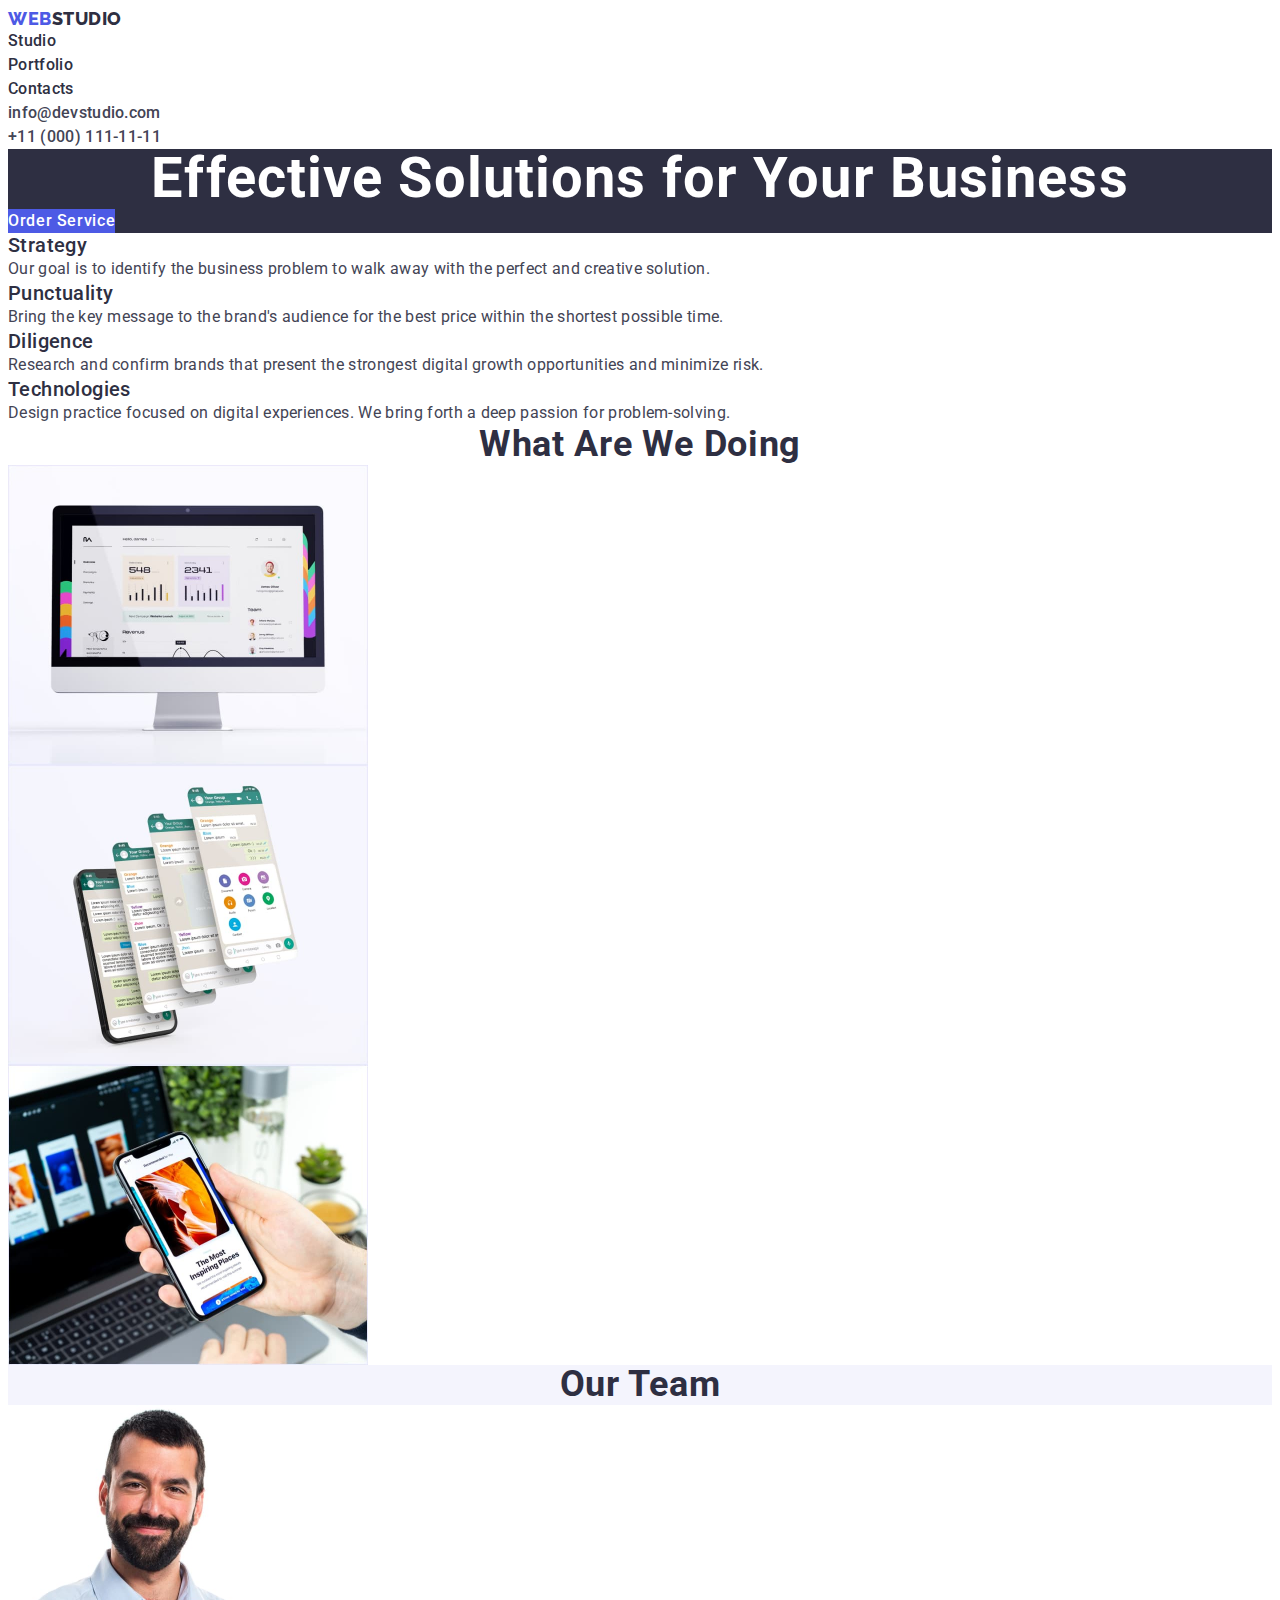
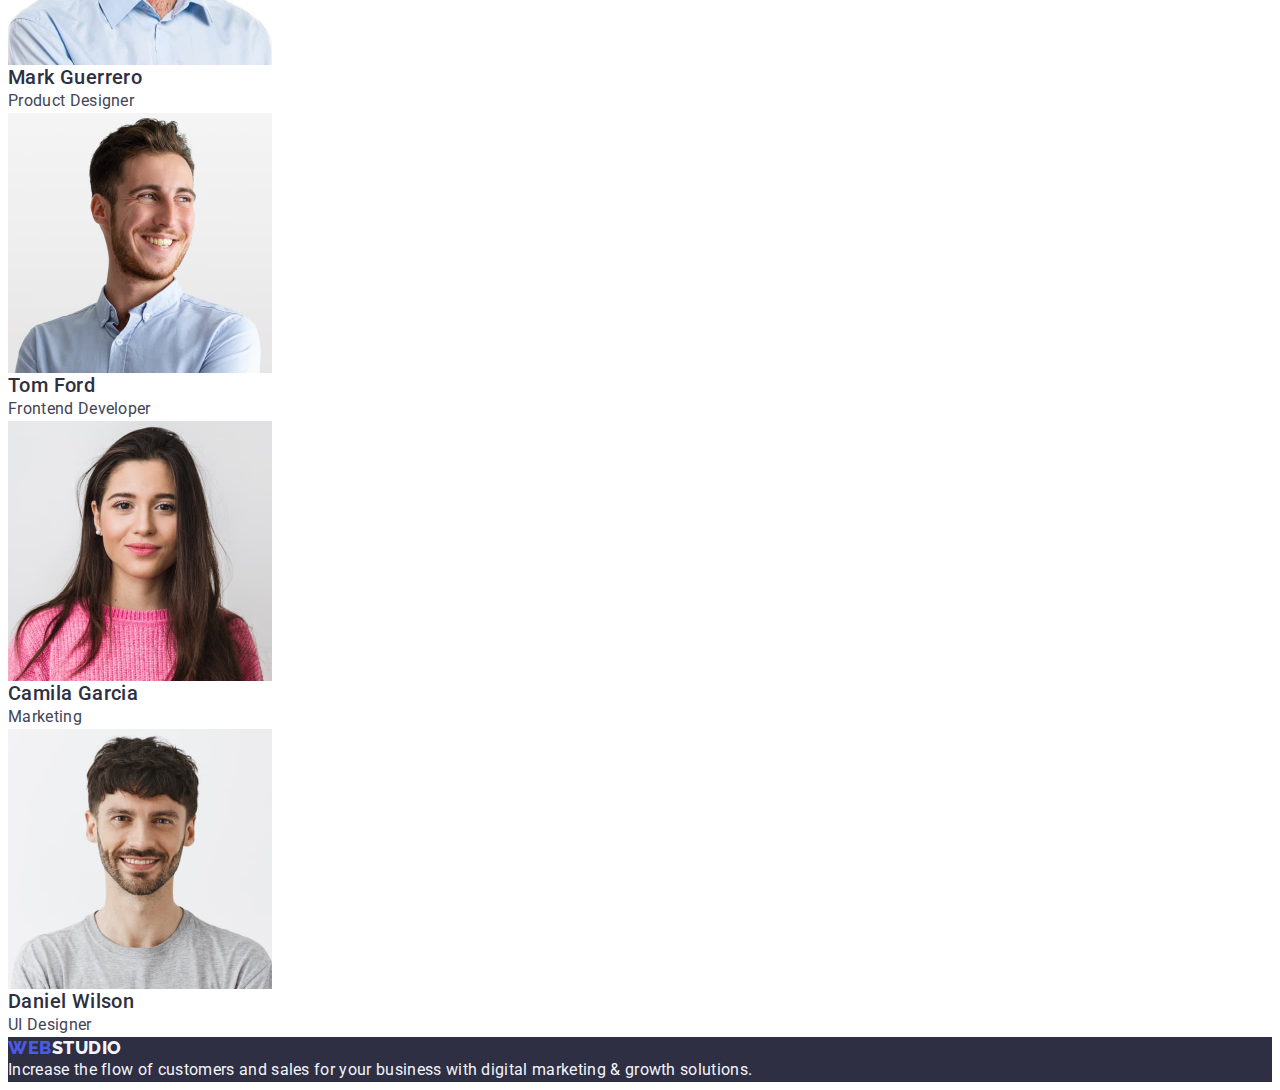
<file: index.html>
<!DOCTYPE html>
<html lang="en">
  <head>
    <meta charset="UTF-8" />
    <meta http-equiv="X-UA-Compatible" content="IE=edge" />
    <meta name="viewport" content="width=device-width, initial-scale=1.0" />
    <title>Webstudio</title>
    <link
      rel="stylesheet"
      href="https://cdnjs.cloudflare.com/ajax/libs/modern-normalize/1.1.0/modern-normalize.min.css"
      integrity="sha512-wpPYUAdjBVSE4KJnH1VR1HeZfpl1ub8YT/NKx4PuQ5NmX2tKuGu6U/JRp5y+Y8XG2tV+wKQpNHVUX03MfMFn9Q=="
      crossorigin="anonymous"
      referrerpolicy="no-referrer"
    />
    <link rel="preconnect" href="https://fonts.googleapis.com" />
    <link rel="preconnect" href="https://fonts.gstatic.com" crossorigin />
    <link
      href="https://fonts.googleapis.com/css2?family=Raleway:wght@800&family=Roboto:wght@400;500;700;900&display=swap"
      rel="stylesheet"
    />
    <link rel="stylesheet" href="./css/styles.css" />
  </head>
  <body>
    <header class="header">
      <nav class="list">
        <a class="logo link" href="./index.html"
          >Web<span class="logo-text">Studio</span></a
        >
        <ul class="nav-menu list">
          <li>
            <a class="menu-link link" href="./index.html">Studio</a>
          </li>
          <li>
            <a class="menu-link link" href="./portfolio.html">Portfolio</a>
          </li>
          <li>
            <a class="menu-link link" href="">Contacts</a>
          </li>
        </ul>
      </nav>

      <address class="address">
        <ul class="list">
          <li>
            <a class="contact link" href="mailto:info@devstudio.com"
              >info@devstudio.com</a
            >
          </li>
          <li>
            <a class="contact link" href="tel:+110001111111"
              >+11 (000) 111-11-11</a
            >
          </li>
        </ul>
      </address>
    </header>
    <main>
      <!-- Hero -->
      <section class="hero">
        <h1 class="hero-title">Effective Solutions for Your Business</h1>
        <button class="hero-btn" type="button">Order Service</button>
      </section>
      <!-- Section 1 -->
      <section class="feature">
        <h2 class="hidden" hidden>Images</h2>
        <ul class="list">
          <li>
            <h3 class="feature-title">Strategy</h3>
            <p class="feature-text">
              Our goal is to identify the business problem to walk away with the
              perfect and creative solution.
            </p>
          </li>
          <li>
            <h3 class="feature-title">Punctuality</h3>
            <p class="feature-text">
              Bring the key message to the brand's audience for the best price
              within the shortest possible time.
            </p>
          </li>
          <li>
            <h3 class="feature-title">Diligence</h3>
            <p class="feature-text">
              Research and confirm brands that present the strongest digital
              growth opportunities and minimize risk.
            </p>
          </li>
          <li>
            <h3 class="feature-title">Technologies</h3>
            <p class="feature-text">
              Design practice focused on digital experiences. We bring forth a
              deep passion for problem-solving.
            </p>
          </li>
        </ul>
      </section>
      <!-- Section 2 -->
      <section class="tech">
        <h2 class="tech-title">What are we doing</h2>
        <ul class="list">
          <li>
            <img src="./images/images_71-2.jpg" width="360" alt="Computer" />
          </li>
          <li>
            <img src="./images/images_71-1.jpg" width="360" alt="Phone" />
          </li>
          <li>
            <img
              src="./images/images_71.jpg"
              width="360"
              alt="Competer  and phone"
            />
          </li>
        </ul>
      </section>
      <!-- Section 3 -->
      <section class="team">
        <h2 class="team-title">Our Team</h2>
        <ul class="list">
          <li class="team-list">
            <img src="./images/images-3.jpg" width="264" alt="Mark Guerrero" />
            <h3 class="team-title-name">Mark Guerrero</h3>
            <p class="team-text">Product Designer</p>
          </li>
          <li class="team-list">
            <img src="./images/images-2.jpg" width="264" alt="Tom Ford" />
            <h3 class="team-title-name">Tom Ford</h3>
            <p class="team-text">Frontend Developer</p>
          </li>
          <li class="team-list">
            <img src="./images/images-1.jpg" width="264" alt="Camila Garcia" />
            <h3 class="team-title-name">Camila Garcia</h3>
            <p class="team-text">Marketing</p>
          </li>
          <li class="team-list">
            <img src="./images/images.jpg" width="264" alt="Daniel Wilson" />
            <h3 class="team-title-name">Daniel Wilson</h3>
            <p class="team-text">UI Designer</p>
          </li>
        </ul>
      </section>
    </main>
    <footer class="footer">
      <!-- Logo -->
      <a class="logo link" href="./index.html"
        >Web<span class="logo-studio">Studio</span></a
      >
      <p class="footer-text">
        Increase the flow of customers and sales for your business with digital
        marketing & growth solutions.
      </p>
    </footer>
  </body>
</html>
</file>
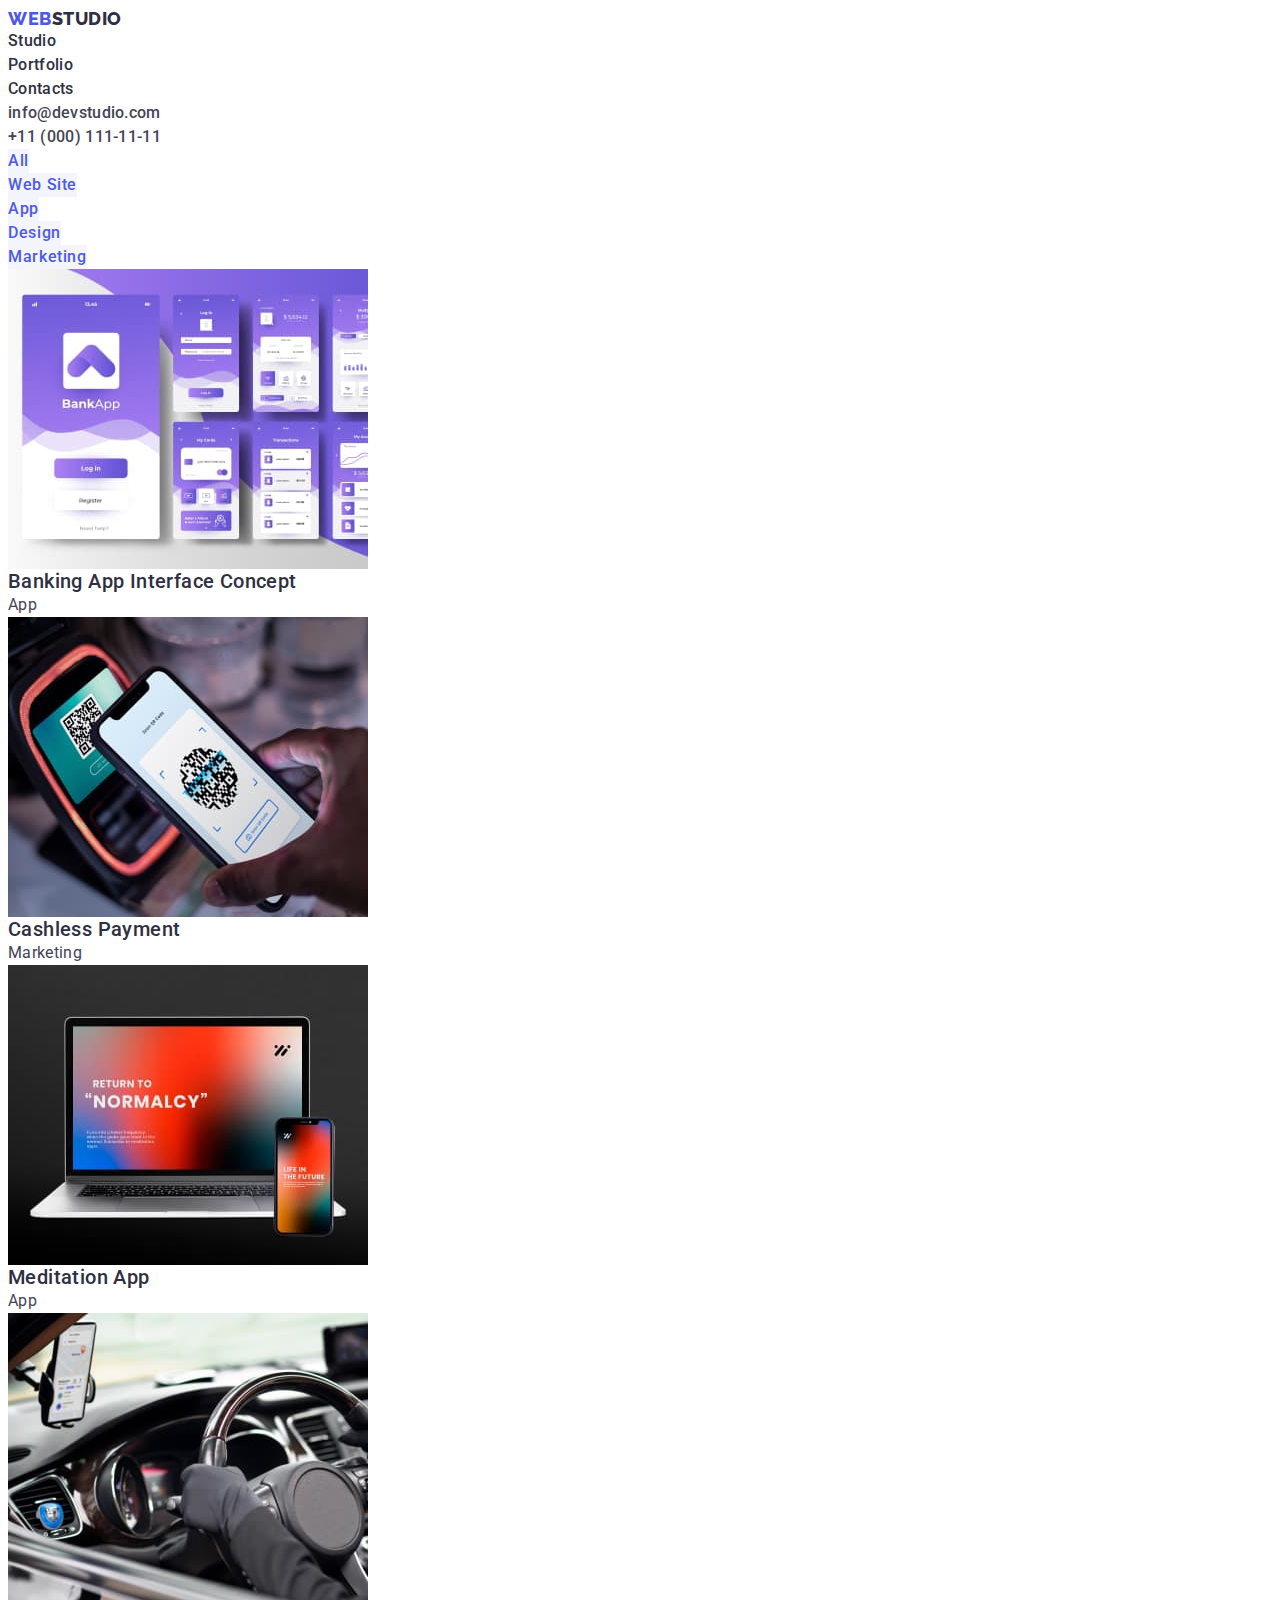
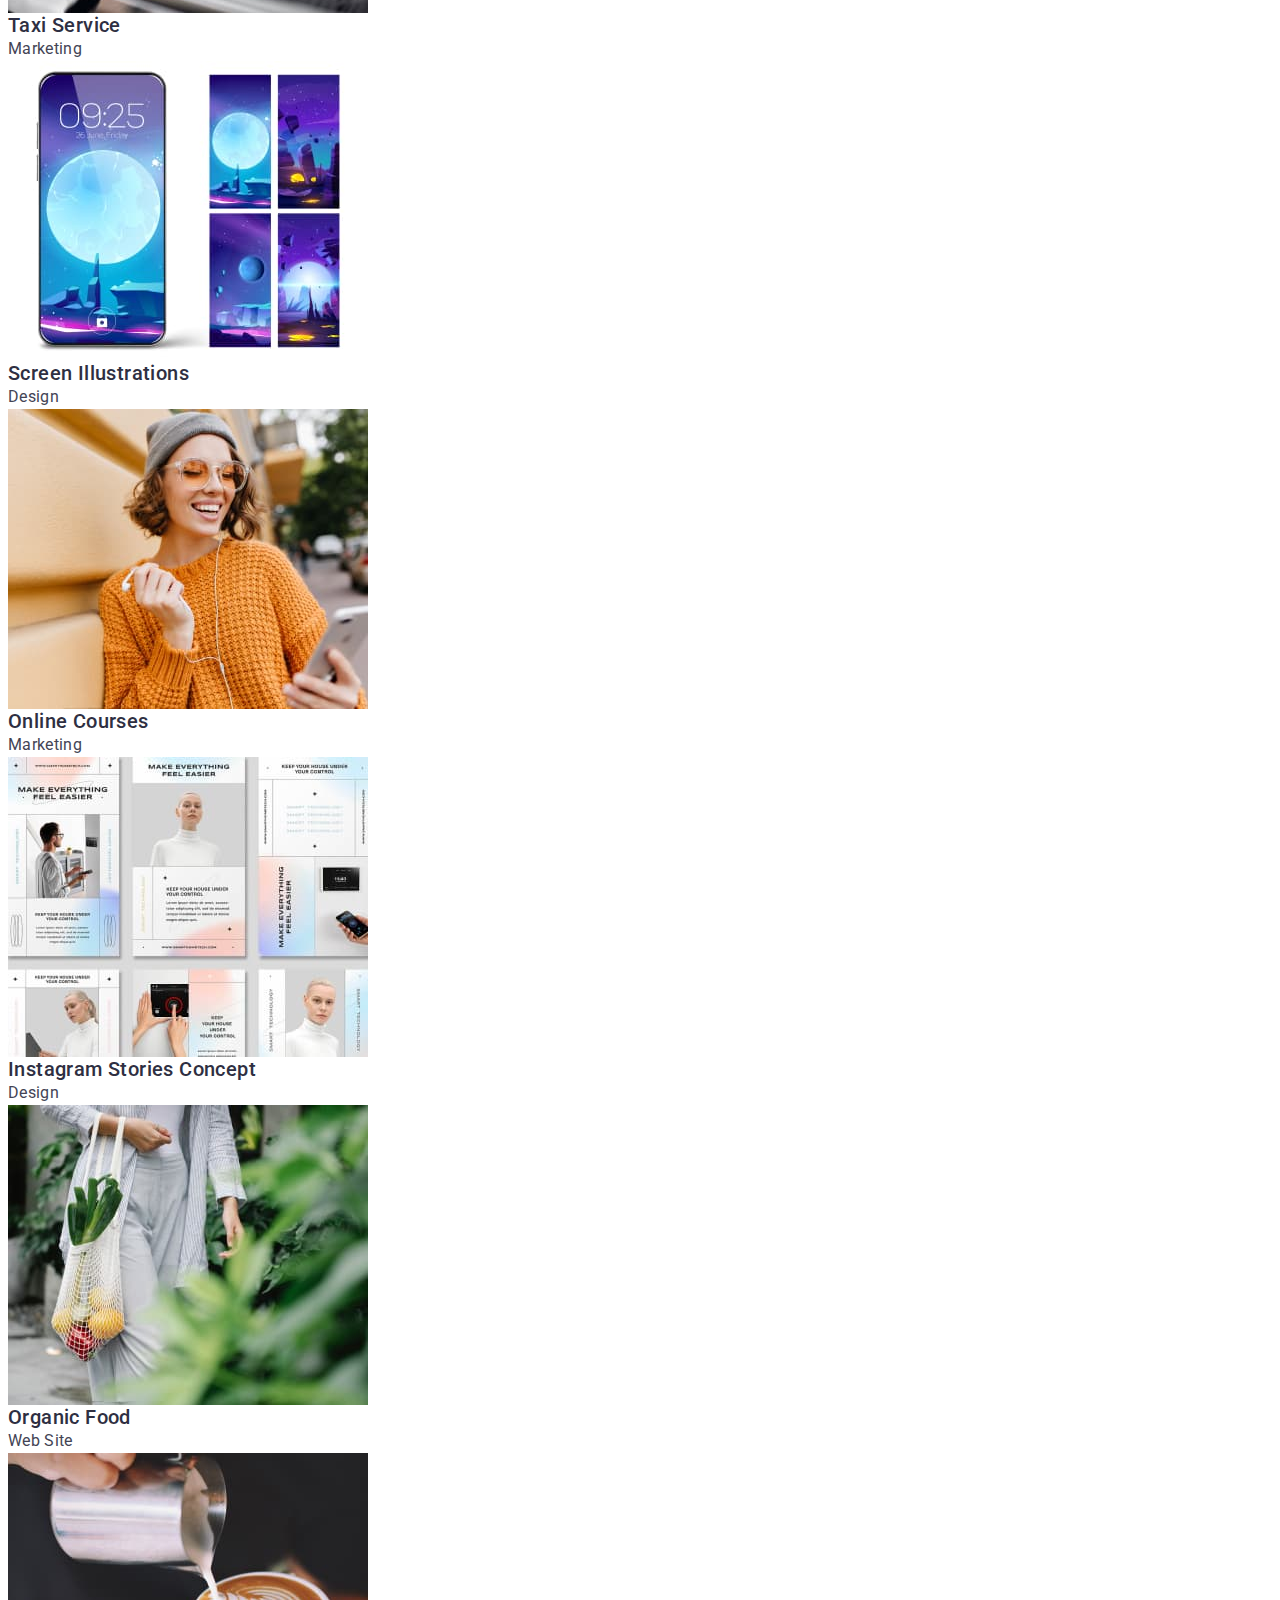
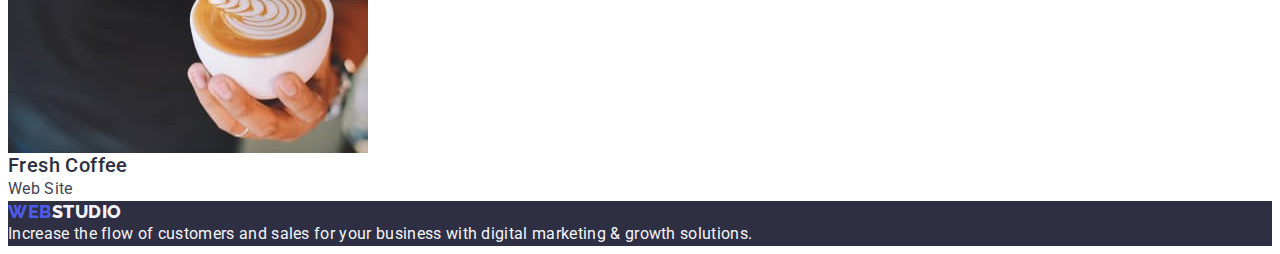
<file: portfolio.html>
<!DOCTYPE html>
<html lang="en">
  <head>
    <meta charset="UTF-8" />
    <meta http-equiv="X-UA-Compatible" content="IE=edge" />
    <meta name="viewport" content="width=device-width, initial-scale=1.0" />
    <title>Webstudio</title>
    <link
      rel="stylesheet"
      href="https://cdnjs.cloudflare.com/ajax/libs/modern-normalize/1.1.0/modern-normalize.min.css"
      integrity="sha512-wpPYUAdjBVSE4KJnH1VR1HeZfpl1ub8YT/NKx4PuQ5NmX2tKuGu6U/JRp5y+Y8XG2tV+wKQpNHVUX03MfMFn9Q=="
      crossorigin="anonymous"
      referrerpolicy="no-referrer"
    />
    <link rel="preconnect" href="https://fonts.googleapis.com" />
    <link rel="preconnect" href="https://fonts.gstatic.com" crossorigin />
    <link
      href="https://fonts.googleapis.com/css2?family=Raleway:wght@800&family=Roboto:wght@400;500;700;900&display=swap"
      rel="stylesheet"
    />
    <link rel="stylesheet" href="./css/styles.css" />
  </head>
  <body>
    <header class="header">
      <nav class="list">
        <a class="logo link" href="./index.html"
          >Web<span class="logo-text">Studio</span></a
        >
        <ul class="nav-menu list">
          <li>
            <a class="menu-link link" href="./index.html">Studio</a>
          </li>
          <li>
            <a class="menu-link link" href="./portfolio.html">Portfolio</a>
          </li>
          <li>
            <a class="menu-link link" href="">Contacts</a>
          </li>
        </ul>
      </nav>

      <address class="address">
        <ul class="list">
          <li>
            <a class="contact link" href="mailto:info@devstudio.com"
              >info@devstudio.com</a
            >
          </li>
          <li>
            <a class="contact link" href="tel:+110001111111"
              >+11 (000) 111-11-11</a
            >
          </li>
        </ul>
      </address>
    </header>
    <main>
      <section class="portfolio">
        <h1 hidden>Portfolio</h1>
        <ul class="list">
          <li><button class="portfolio-btn" type="button">All</button></li>
          <li><button class="portfolio-btn" type="button">Web Site</button></li>
          <li><button class="portfolio-btn" type="button">App</button></li>
          <li><button class="portfolio-btn" type="button">Design</button></li>
          <li>
            <button class="portfolio-btn" type="button">Marketing</button>
          </li>
        </ul>

        <ul class="list">
          <li>
            <a class="link" href="">
              <img src="./images/img-8.jpg" width="360" alt="Banking" />
              <h2 class="portfolio-title">Banking App Interface Concept</h2>
              <p class="portfolio-text">App</p>
            </a>
          </li>
          <li>
            <a class="link" href="">
              <img src="./images/img-7.jpg" width="360" alt="Cashless" />
              <h2 class="portfolio-title">Cashless Payment</h2>
              <p class="portfolio-text">Marketing</p>
            </a>
          </li>
          <li>
            <a class="link" href="">
              <img src="./images/img-6.jpg" width="360" alt="App" />
              <h2 class="portfolio-title">Meditation App</h2>
              <p class="portfolio-text">App</p></a
            >
          </li>
          <li>
            <a class="link" href="">
              <img src="./images/img-5.jpg" width="360" alt="Taxi" />
              <h2 class="portfolio-title">Taxi Service</h2>
              <p class="portfolio-text">Marketing</p></a
            >
          </li>
          <li>
            <a class="link" href="">
              <img src="./images/img-4.jpg" width="360" alt="Screen" />
              <h2 class="portfolio-title">Screen Illustrations</h2>
              <p class="portfolio-text">Design</p></a
            >
          </li>
          <li>
            <a class="link" href="">
              <img src="./images/img-3.jpg" width="360" alt="Courses" />
              <h2 class="portfolio-title">Online Courses</h2>
              <p class="portfolio-text">Marketing</p></a
            >
          </li>
          <li>
            <a class="link" href="">
              <img src="./images/img-2.jpg" width="360" alt="Stories" />
              <h2 class="portfolio-title">Instagram Stories Concept</h2>
              <p class="portfolio-text">Design</p></a
            >
          </li>
          <li>
            <a class="link" href="">
              <img src="./images/img-1.jpg" width="360" alt="Food" />
              <h2 class="portfolio-title">Organic Food</h2>
              <p class="portfolio-text">Web Site</p></a
            >
          </li>
          <li>
            <a class="link" href="">
              <img src="./images/img.jpg" width="360" alt="Coffee" />
              <h2 class="portfolio-title">Fresh Coffee</h2>
              <p class="portfolio-text">Web Site</p></a
            >
          </li>
        </ul>
      </section>
    </main>
    <footer class="footer">
      <!-- Logo -->
      <a class="logo link" href="./index.html"
        >Web<span class="logo-studio">Studio</span></a
      >
      <p class="footer-text">
        Increase the flow of customers and sales for your business with digital
        marketing & growth solutions.
      </p>
    </footer>
  </body>
</html>
</file>
<file: css/styles.css>
:root {
    --main-color:#ffffff;
    --accent-color: #4D5AE5;
    --title-color: #2E2F42;
    --text-color: #434455;
    --hover-color: #404bbf;
    --primary-color: #2E2F42;
    --secondary-color: #F4F4FD;
    --background-color: #ffffff;
}

ul {
    list-style: none;
    padding: 0;
    margin: 0;
}

a {
    color: inherit;
    text-decoration: none;
}

h1,
h2,
h3,
p {
    margin: 0;
}

img {
    display: block;
}

button {
    padding: 0;
    border: none;
    background-color: transparent;
    font: inherit;
    cursor: pointer;
}

address {
    font-style: normal;
}

body {
    font-family: 'Roboto', sans-serif;
    font-size: 16px;
    font-weight: 500;
    color: var(--text-color);
    background-color: var(--background-color);
}

.list {
    list-style: none;
}

.link {
    text-decoration: none;
}

.logo{
    font-family: 'Raleway', sans-serif;
        font-weight: 800;
        font-size: 18px;
        line-height: 1.17;
        letter-spacing: 0.03em;
        text-transform: uppercase;
        color: var(--accent-color);
}

.logo-text{
    color: var(--title-color);
}

.logo-studio {
    color: var(--secondary-color);
}



.menu-link {
    font-weight: 500;
    font-size: 16px;
    line-height: 1.5;
    letter-spacing: 0.02em;
    color: var(--title-color);
}

.menu-link:hover, .menu-link:focus{
    color: var(--hover-color);
}

.contact{
    font-weight: 500;
    font-size: 16px;
    line-height: 1.5;
    letter-spacing: 0.02em;
    color: var(--text-color);
}

.contact:hover,
.contact:focus {
    color: var(--hover-color);
}

.hero{
    background-color: var(--primary-color);
}

.hero-title{
        font-weight: 700;
        font-size: 56px;
        line-height: 1.07;
        text-align: center;
        letter-spacing: 0.02em;
        color: var(--main-color);
}

.hero-btn{
    font-weight: 500;
    font-size: 16px;
    line-height: 1.5;
    letter-spacing: 0.04em;
    color: var(--main-color);
     background-color: var(--accent-color);
}

.hero-btn:hover,
.hero-btn:focus {
    background-color: var(--hover-color);
}

.feature-title{
    font-weight: 500;
    font-size: 20px;
    line-height: 1.2;
    letter-spacing: 0.02em;
    color: var(--title-color);
}

.feature-text{
    font-weight: 400;
    font-size: 16px;
    line-height: 1.5;
    letter-spacing: 0.02em;
    color: var(--text-color);
}

.tech-title{
    font-weight: 700;
    font-size: 36px;
    line-height: 1.11;
    text-align: center;
    letter-spacing: 0.02em;
    text-transform: capitalize;
    color: var(--title-color);
}

.team{
    background-color: var(--secondary-color);
}

.team-title{
font-weight: 700;
    font-size: 36px;
    line-height: 1.11;
    text-align: center;
    letter-spacing: 0.02em;
    text-transform: capitalize;
    color: var(--title-color);
}

.team-list{
    background-color: var(--background-color);
}

.team-title-name{
    font-weight: 500;
    font-size: 20px;
    line-height: 1.2;
    letter-spacing: 0.02em;
    color: var(--title-color);
}

.team-text{
    font-weight: 400;
    font-size: 16px;
    line-height: 1.5;
    letter-spacing: 0.02em;
    color: var(--text-color);
}

.portfolio-btn{
    font-weight: 500;
    font-size: 16px;
    line-height: 1.5;
    letter-spacing: 0.04em;
    color: var(--accent-color);
    background-color: var(--secondary-color);
}

.portfolio-btn:hover,
.portfolio-btn:focus {
    color: var(--main-color);
    background-color: var(--hover-color);
}

.portfolio-title{
    font-weight: 500;
    font-size: 20px;
    line-height: 1.2;
    letter-spacing: 0.02em;
    color: var(--title-color);
}

.portfolio-text{
    font-weight: 400;
    font-size: 16px;
    line-height: 1.5;
    letter-spacing: 0.02em;
    color: var(--text-color);
}

.footer{
    background-color: var(--primary-color) ;
}

.footer-text{
    font-weight: 400;
    font-size: 16px;
    line-height: 1.5;
    letter-spacing: 0.02em;
    color: var(--secondary-color) ;
}
</file>
